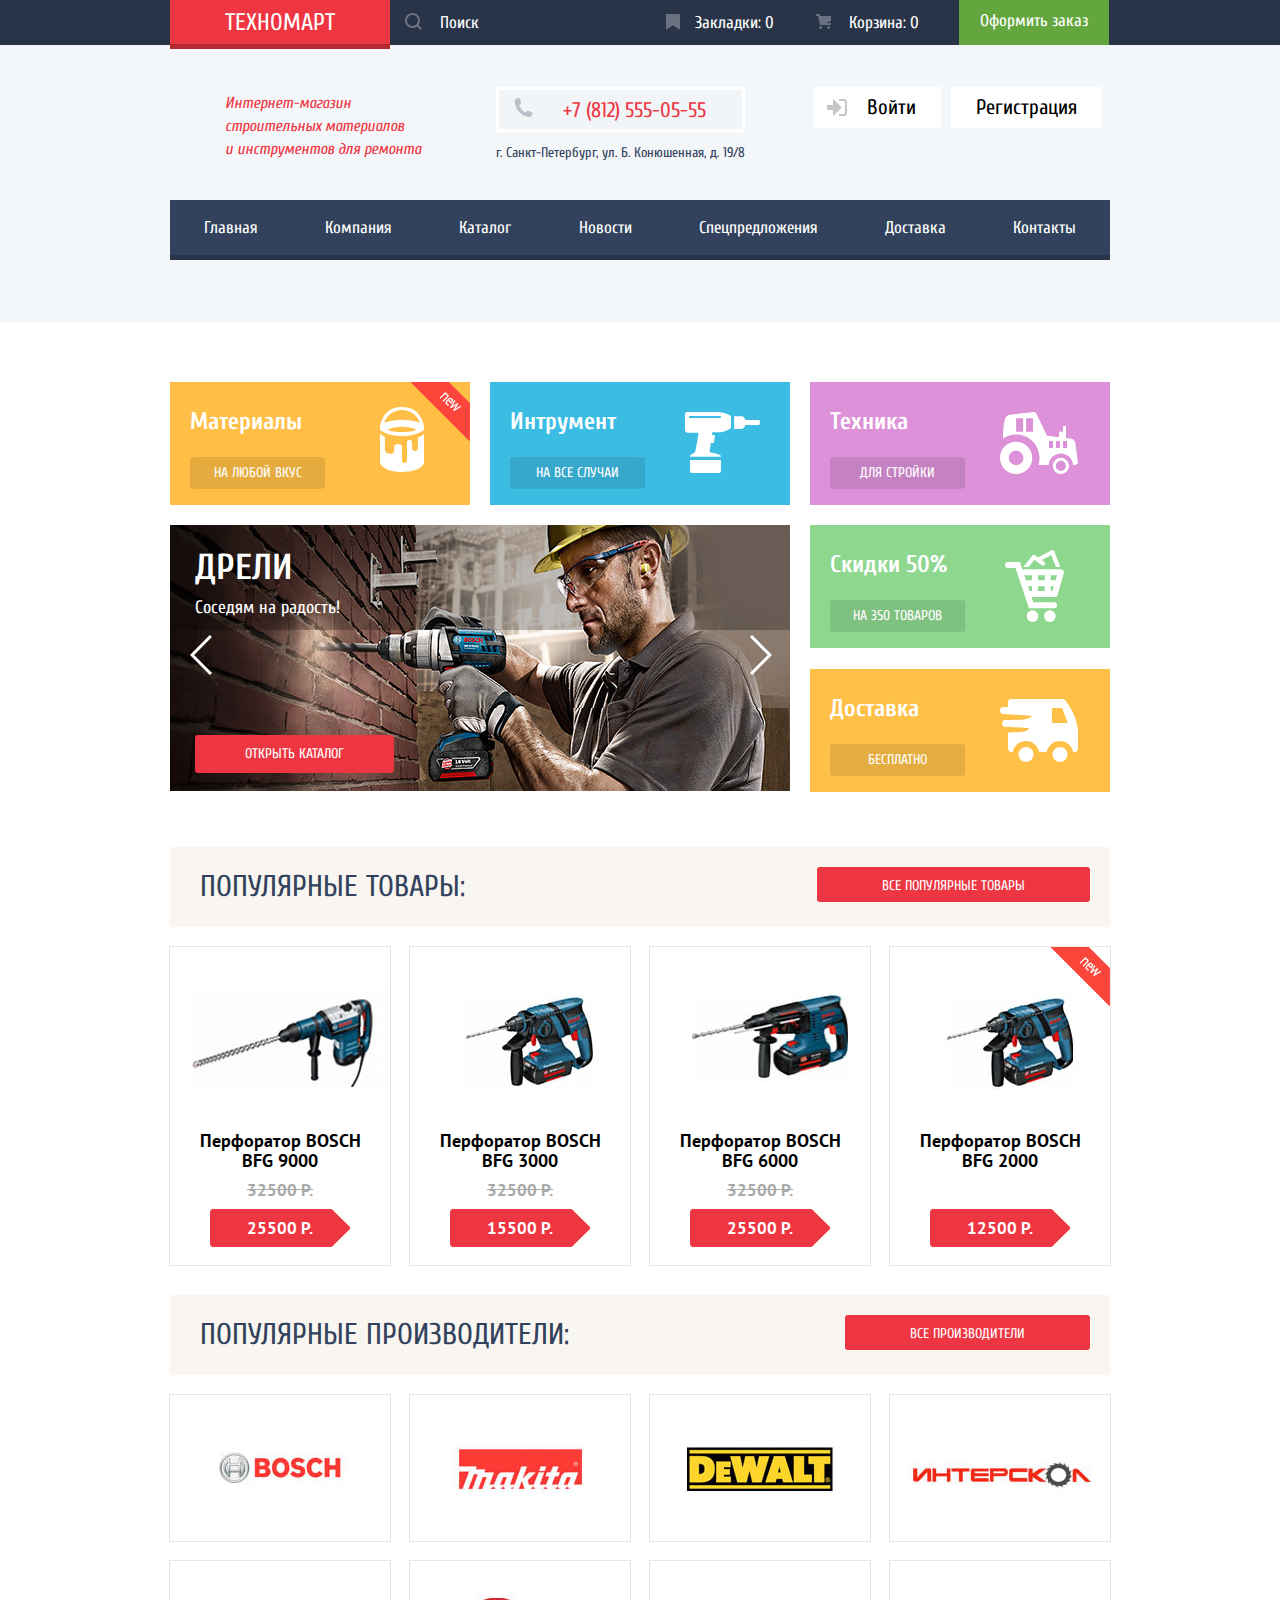
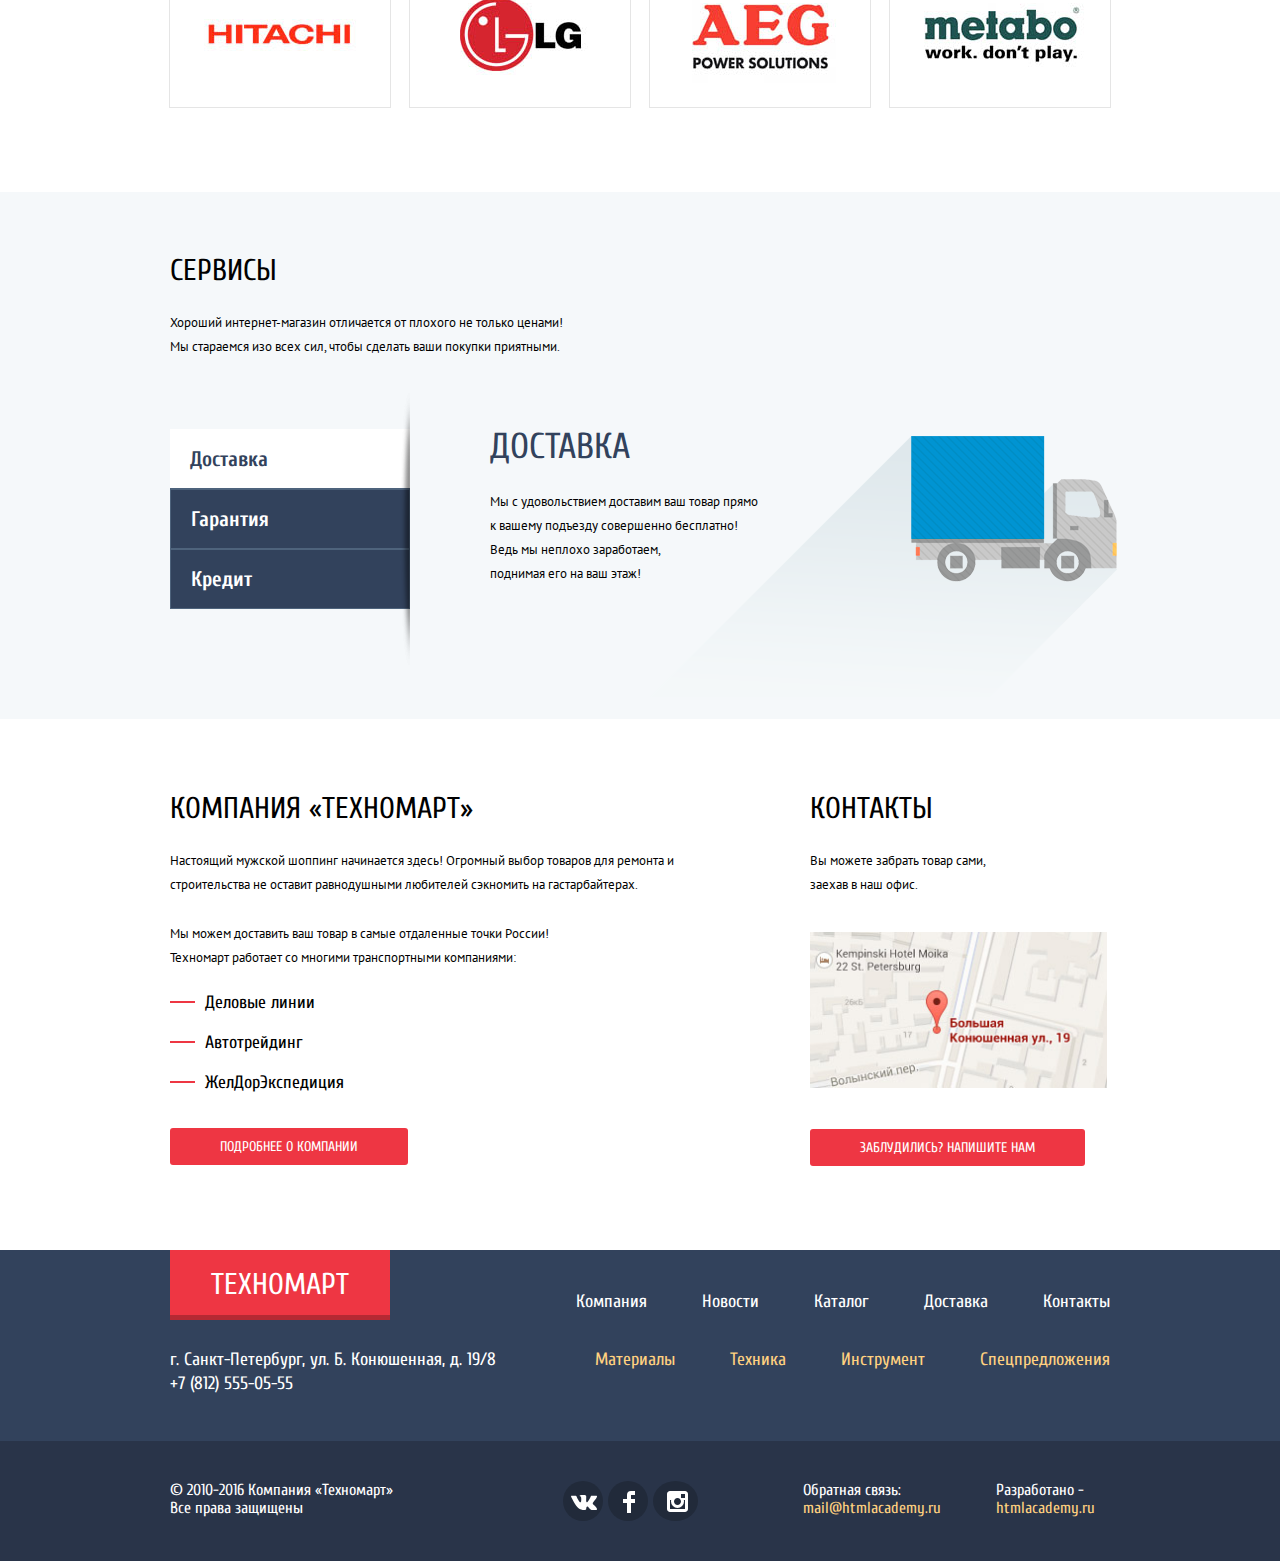
<file: index.html>
<!DOCTYPE html>
<html lang="ru">
	<head>
		<meta charset="utf-8">
		<title>HTML Academy: Техномарт</title>
		<link href="https://fonts.googleapis.com/css?family=Cuprum:400,400i,700,700i&amp;subset=cyrillic-ext" rel="stylesheet">
		<link href="https://fonts.googleapis.com/css?family=PT+Sans:400,400i,700,700i&amp;subset=cyrillic-ext" rel="stylesheet">
		<link rel="stylesheet" href="css/normalize.css">
		<link rel="stylesheet" href="css/style.min.css">
	</head>
	<body>

		<header>
			<div class="header-top">
				<div class="container header-top-inner">
					<a href="index.html"><h1 class="h1-first">Техномарт</h1></a>
					<div class="search">
						<label for="search"></label>
						<input type="search" name="search" placeholder="Поиск" id="search" class="search-input">
						<span class="search-icon"></span>
					</div>
					<div class="top-menu">
						<a class="bookmarks" href="#bookmarks">Закладки: 0</a>
						<a class="basket" href="#basket">Корзина: 0</a>
						<a class="ordering" href="#ordering">Оформить заказ</a>
					</div>
				</div>
			</div>

			<div class="second-strips">
				<div class="container">
					<div class="flex-second-strips">
						<div class="desription">
							Интернет-магазин<br> строительных материалов<br> и инструментов для ремонта
						</div>
						<div class="telephone-adress">
							<div class="telephone">
								+7 (812) 555-05-55
							</div>
							<div class="adress">
								г. Санкт-Петербург, ул. Б. Конюшенная, д. 19/8
							</div>
						</div>
						<div class="sign-up"><a href="#sign-up">Войти</a></div>
						<div class="registration"><a href="#registration">Регистрация</a></div>
					</div>
				</div>
			</div>

			<nav class="main-navigation">
				<div class="container">
				<ul class="site-navigation">
					<li><a href="index.html">Главная</a></li>
					<li><a href="#about-company.html">Компания</a></li>
					<li><a href="catalog.html">Каталог</a></li>
					<li><a href="#news.html">Новости</a></li>
					<li><a href="#special-offer.html">Спецпредложения</a></li>
					<li><a href="#delivery.html">Доставка</a></li>
					<li><a href="#contact.html">Контакты</a></li>
				</ul>
				</div>
			</nav>
		</header>

		<main>
			<div class="container">
				<section class="block clearfix">
					<div class="all-blocks">
						<div class="blocks1-2-3">
							<div class="block1">
								<div class="category-caption">Материалы</div>
								<a class="category-btn" href="materials.html">на любой вкус</a>
								<div class="new-block1">
									<img src="img/new.png" alt="Новинка" width="60" height="60">
								</div>
							</div>

							<div class="block2">
								<div class="category-caption">Интрумент</div>
								<a class="category-btn" href="materials.html">на все случаи</a>
							</div>

							<div class="block3">
								<div class="category-caption">Техника</div>
								<a class="category-btn" href="materials.html">для стройки</a>
							</div>
						</div>

						<div class="pls">
							<div class="slider">
								<ul class="slider-ul"> 
									<li class="slide slide-1"><span class="slider-span-1">Перфораторы</span><span class="slider-span-2">Настоящие мужские игрушки</span></li> 
									<li class="slide slide-2 active"><span class="slider-span-1">Дрели</span><span class="slider-span-2">Соседям на радость!</span></li> 
									<li><input type="button" class="left" value="left"></li>
									<li><input type="button" class="right" value="right"></li>
									<li><a class="btn slider-btn" href="catalog.html">открыть каталог</a></li>
								</ul> 
							</div>

							<div class="block4-5">
								<div class="block4">
									<div class="category-caption">Скидки 50%</div>
									<a class="category-btn" href="materials.html">на 350 товаров</a>
								</div>

								<div class="block5">
									<div class="category-caption">Доставка</div>
									<a class="category-btn" href="materials.html">бесплатно</a>
								</div>
							</div>
						</div>
					</div>
				</section>
			</div>
			
			<div class="container">
				<section class="popular-product">
					<div class="popular-product-t">
						<h2 class="h2-popular-product">популярные товары:</h2>
						<a class="btn ppt" href="popular.html">все популярные товары</a>
					</div>
					<ul class="drills drill-main">
						<li class="drill">
							<div class="drill-picture">
								<img src="img/bosch9000.jpg" alt="bosch-bfg-9000" width="200" height="102">
							</div>
							<div class="drill-hiden">
								<div class="drill-buy-buy">
									<a href="#" onClick="openModal('id-buy')">купить</a>
								</div>
								<div class="bookmarks-drill">
									<a href="#">в закладки</a>
								</div>
								</div>
							<div>
								<span class="bosch-description">Перфоратор BOSCH<br> BFG 9000</span>
								<span class="old-price">32500 Р.</span>
							</div>
							<a class="drill-btn" href="#bfg9000">25500 Р.</a>
						</li>
						<li class="drill">
							<div class="drill-picture">
								<img src="img/bosch3000.jpg" alt="bosch-bfg-3000" width="166" height="102">
							</div>
							<div class="drill-hiden">
								<div class="drill-buy-buy">
									<a href="#" onClick="openModal('id-buy')">купить</a>
								</div>
								<div class="bookmarks-drill">
									<a href="#">в закладки</a>
								</div>
							</div>
							<div>
								<span class="bosch-description">Перфоратор BOSCH<br> BFG 3000</span>
								<span class="old-price">32500 Р.</span>
							</div>
							<a class="drill-btn" href="#bfg3000">15500 Р.</a>
						</li>
						<li class="drill"> 
							<div class="drill-picture">
								<img src="img/bosch6000.jpg" alt="bosch-bfg-6000" width="156" height="102">
							</div>
							<div class="drill-hiden">
								<div class="drill-buy-buy">
									<a href="#" onClick="openModal('id-buy')">купить</a>
								</div>
								<div class="bookmarks-drill">
									<a href="#">в закладки</a>
								</div>
							</div>
							<div>
								<span class="bosch-description">Перфоратор BOSCH<br> BFG 6000</span>
								<span class="old-price">32500 Р.</span>
							</div>
							<a class="drill-btn" href="#bfg6000">25500 Р.</a>
						</li>
						<li class="drill third drill2000">
							<div class="drill-picture">
								<img src="img/bosch2000.jpg" alt="bosch-bfg-2000" width="156" height="102">
							</div>
							<div class="drill-hiden">
								<div class="drill-buy-buy">
									<a href="#" onClick="openModal('id-buy')">купить</a>
								</div>
								<div class="bookmarks-drill">
									<a href="#">в закладки</a>
								</div>
							</div>
							<div>
								<span class="bosch-description">Перфоратор BOSCH<br> BFG 2000</span>
							</div>
							<a class="drill-btn" href="#bfg2000">12500 Р.</a>
						</li>  
					</ul>
				</section>
			
				<section class="popular-manufacturers">
					<div class="popular-product-t">
						<h2 class="h2-popular-product">популярные производители:</h2>
						<a class="btn ppt" href="popular.html">все производители</a>
					</div>
					<ul class="popular-manufacturers-ul">
						<li><a href="#bosch"><img src="img/bosch.jpg" alt="bosch" width="201" height="128"></a></li>
						<li><a href="#makita"><img src="img/makita.jpg" alt="makita" width="201" height="128"></a></li>
						<li><a href="#dewalt"><img src="img/dewalt.jpg" alt="dewalt" width="201" height="128"></a></li>
						<li class="interskol"><a href="#interskol"><img src="img/interskol.jpg" alt="interskol" width="201" height="128"></a></li>
						<li><a href="#hitachi"><img src="img/hitachi.jpg" alt="hitachi" width="201" height="128"></a></li>
						<li><a href="#lg"><img src="img/lg.jpg" alt="lg" width="201" height="128"></a></li>
						<li><a href="#aeg"><img src="img/aeg.jpg" alt="aeg" width="201" height="128"></a></li>
						<li class="metabo"><a href="#metabo"><img src="img/metabo.jpg" alt="metabo" width="201" height="128"></a></li>
					</ul>
				</section>
			</div>


			<div class="color-servises">
				<div class="container">
					<section class="servises">
						<h2 class="servises-h2">Сервисы</h2>
						<div class="servises-description">Хороший интернет-магазин отличается от плохого не только ценами!
						Мы стараемся изо всех сил, чтобы сделать ваши покупки приятными.</div>
						<div class="clearfix">
							<div class="servises-cont">
								<ul class="servises-btns">
									<li><button class="servises-btn btn-1 tab-button tab-button tab-button_active" onClick="openTab('tab-1', this)">Доставка</button></li>
									<li><button class="servises-btn btn-2 tab-button" onClick="openTab('tab-2', this)">Гарантия</button></li>
									<li><button class="servises-btn btn-3 tab-button" onClick="openTab('tab-3', this)">Кредит</button></li>
								</ul>
								<div class="gray"></div>
								<div class="tabs">
									<div class="delivery-main tab-content tab-content_active" id="tab-1">
										<div class="delivery-description-h3">
											<div class="delivery-h3">Доставка</div>
											<div class="delivery-description">Мы с удовольствием доставим ваш товар прямо<br> к вашему подъезду совершенно бесплатно!<br>
											Ведь мы неплохо заработаем,<br> поднимая его на ваш этаж!</div>
										</div>
									</div>
									<div class="guarantee tab-content" id="tab-2">
										<div class="guarantee-description-h3">
											<div class="guarantee-h3">Гарантия</div>
											<div class="guarantee-description">Если купленный у нас товар поломается или заискрит,<br> 
											а также в случае пожара, спровоцированного его возгаранием,<br>  вы всегда можете быть уверены в нашей гарантии. Мы обменяем<br> сгоревший товар на новый.<br> 
											Дом уж восстановите как-нибудь сами.</div>
										</div>
									</div>
									<div class="credit tab-content" id="tab-3">
										<div class="credit-description-h3">
											<div class="credit-h3">Кредит</div>
											<div class="credit-description">Залезть в долговую яму стало проще!<br>
											Кредитные консультанты придут вам на помощь.</div>
											<a class="btn credit-btn" href="#">отправить заявку</a>
										</div>
									</div>
								</div>
							</div>
						</div>
					</section>
				</div>
			</div>

			<div class="container">
				<div class="contacts-wrapper">
					<section class="company-tehnomart">
						<h2 class="company-tehnomart-h2">компания «техномарт»</h2>
						<div class="company-tehnomart-desription">
						<p class="shoping">Настоящий мужской шоппинг начинается здесь! Огромный выбор товаров для ремонта и<br> строительства не оставит равнодушными любителей сэкномить на гастарбайтерах.</p>
						<p>Мы можем доставить ваш товар в самые отдаленные точки России!<br>
						Техномарт работает со многими транспортными компаниями:</p>
						</div>
						<ul class="transport-company">
							<li class="transport-company-li">Деловые линии</li>
							<li>Автотрейдинг</li>
							<li>ЖелДорЭкспедиция</li>
						</ul>
						<a class="btn" href="about-company.html">подробнее о компании</a>
					</section>

					<section class="contacts">
						<h2 class="contacts-h2">Контакты</h2>
						<div class="contacts-desription">
							<p>Вы можете забрать товар сами,<br> заехав в наш офис.</p>
						</div>
						<div class="map">
							<a href="#" onClick="openModal('map-modal')"><img src="img/map.jpg" width="297" height="156" alt="г. Санкт-Петербург, ул. Б. Конюшенная, д. 19/8"></a>
						</div>
						<div class="modal-map" id="map-modal">
							<button class="modal-content-close-map" type="button" onClick="closeModal('map-modal')"><img src="img/form-2.svg" alt="Закрыть" width="20" height="20"></button>
							<iframe src="https://www.google.com/maps/embed?pb=!1m18!1m12!1m3!1d594.1898431367896!2d30.32281709519088!3d59.938639343398236!2m3!1f0!2f0!3f0!3m2!1i1024!2i768!4f13.1!3m3!1m2!1s0x4696310fca5ba729%3A0xea9c53d4493c879f!2z0JHQvtC70YzRiNCw0Y8g0JrQvtC90Y7RiNC10L3QvdCw0Y8g0YPQuy4sIDE5LCDQodCw0L3QutGCLdCf0LXRgtC10YDQsdGD0YDQsywgMTkxMTg2!5e0!3m2!1sru!2sru!4v1460921418112"
							width="940" height="448" style="border:0" allowfullscreen>
							</iframe>
						</div>
						<a class="btn" href="write-us.html" onClick="openModal('write-us')">заблудились? напишите нам</a>
					</section>
				</div>
			</div>  
		</main>

		<footer class="first-footer">
			<div class="container">
				<div class="flex-first-footer">
					<div class="tehnomart">Техномарт</div>
					<nav class="footer-navigation-top">
						<ul class="site-navigation-top">
							<li><a href="#about-company.html">Компания</a></li>
							<li><a href="#news.html">Новости</a></li>
							<li><a href="catalog.html">Каталог</a></li>
							<li><a href="#delivery.html">Доставка</a></li>
							<li class="li-contacs"><a href="#contact.html">Контакты</a></li>
						</ul>
					</nav>
				</div>

				<div class="adress-navbottom">
					<div class="footer-adress">
						г. Санкт-Петербург, ул. Б. Конюшенная, д. 19/8<br>
						+7 (812) 555-05-55
					</div>

					<nav class="footer-navigation-bottom">
						<ul class="site-navigation-bottom">
							<li><a href="#materials.html">Материалы</a></li>
							<li><a href="#technics.html">Техника</a></li>
							<li><a href="instrument.html">Инструмент</a></li>
							<li><a href="#special-offer.html">Спецпредложения</a></li>
						</ul>
					</nav>
				</div>
			</div>

			<div class="bottom">
				<div class="container">
					<div class="flex-bottom">
						<div class="copyright">
							© 2010-2016 Компания «Техномарт»<br>
							Все права защищены
						</div>
						<div class="social">
							<a href="#vk.com" class="social-btn-vk" aria-label="Вконтакте"></a>
							<a href="#fb.com" class="social-btn-fb" aria-label="Фейсбук"></a>
							<a href="#instagram.com" class="social-btn-inst" aria-label="Инстаграм"></a>
						</div>
						<div class="e-mail">
							<span>Обратная связь:</span><br> <a href="#" class="mail-site">mail@htmlacademy.ru</a>
						</div>
						<div class="developer">
							<span>Разработано -</span><br> <a href="htmlacademy.ru" class="mail-site">htmlacademy.ru</a>
						</div>
					</div>
				</div>
			</div>
		</footer>

		<section class="popup" id="write-us">
			<div class="red-line"></div>
			<button class="button-popup-catalog" onClick="closeModal('write-us')"><img src="img/form-2.svg" alt="Закрыть" width="20" height="20"></button>
			<form action="https://echo.htmlacademy.ru" method="post" class="form-popup">
				<div class="popup-ul">
					<div>
						<label for="input-name">Ваше имя:</label><br>
						<input type="text" name="name" id="input-name" placeholder="Представьтесь, пожалуйста" class="input-name">
					</div>
					<div>
						<label for="input-email">Ваш e-mail:</label><br>
						<input type="text" name="email" id="input-email" placeholder="Для отправки ответа" class="input-email">
					</div>
				</div>
				<label for="input-popup">
				Текст письма:<br>
				</label>
				<textarea placeholder="В свободной форме" rows="6" cols="85" id="input-popup" class="input-textarea"></textarea>
				<input type="submit" name="input-submit" class="btn popup-sibmit">
				</form>                 
			</section>

			<div class="popup-catalog" id="id-buy">
				<div class="red-line"></div>
				<button class="button-popup-catalog" onClick="closeModal('id-buy')"><img src="img/form-2.svg" alt="Закрыть" width="20" height="20"></button>
				<span class="popup-span-catalog"> Товар добавлен в корзину!</span>
				<ul class="popup-ul-catalog">
					<li><a href="#" class="btn">Оформить заказ</a></li>
					<li><button class="btn-popup-n">Продолжить покупки</button></li>
				</ul>
			</div>

		<script src="js/script.min.js"></script>
	</body>
</html>
</file>
<file: css/style.min.css>
a,body{color:#000}body,h1{line-height:24px}.drill,.h1-first{text-align:center}.category-btn,.drill-btn,.login{vertical-align:top}.btn,.btn-popup-n,.category-btn,.contacts-h2,.navigation,.slider-span-1,h1,h2,h5{text-transform:uppercase}.checkbox-catalog,.radio-catalog{visibility:hidden}html{box-sizing:border-box}*,::afrer,::before{box-sizing:inherit}content-box-component{box-sizing:content-box}.clearfix::after{content:"";display:table;clear:both}body{padding:0;margin:0;font-family:Cuprum,Arial,sens-serif;font-size:13px;background-color:#fff}.h1-first,h1{background-color:#ee3643}a{text-decoration:none}h1{font-size:24px}h2{font-size:30px;line-height:30px}.search-input,.top-menu,h5{font-size:17px;line-height:18px}h5{font-family:PT Sans,Arial,sens-serif;margin-top:25px}.h1-first{display:block;color:#fff;margin:0;width:220px;padding-top:11px;padding-bottom:9px;font-weight:400;box-shadow:0 5px 0 #b52933}.h1-first:hover{background-color:#ca2c37}.h1-first:active{background-color:#ba2732}.contacts-h2{font-weight:400;color:#000;margin-top:0}.drills-h2,.h2-popular-manufacturers,.h2-popular-product{color:#32425c;font-weight:400}.h2-popular-product{margin-left:30px;padding-top:0}.h2-popular-manufacturers{margin-left:30px}.servises-h2{font-weight:400}.company-tehnomart-h2{font-weight:400;margin-top:0}.drills-h2{padding-top:30px;padding-bottom:30px;background-color:#f2f6f8;padding-left:30px;margin-left:0;margin-bottom:20px;margin-top:0}.h2-about-drill{font-weight:400;margin:0}.manufacturer-filter-h5,.power-filter-h5{margin-bottom:20px}.power-filter-h5{margin-top:20px}.about-drills-div{padding-top:70px;padding-bottom:50px;background-color:#f2f6f8}.basket,.bookmarks{padding-top:14px;background-repeat:no-repeat;background-position:7px 14px}.search{height:45px;position:relative}.search-input{border:0;color:#e0e1e3;width:269px;padding-left:50px;height:45px;outline:0;background-color:#293449}.search-icon{display:block;background-image:url(../img/lupa1.svg);background-repeat:no-repeat;background-color:#293449;position:absolute;bottom:12px;left:15px;width:35px;height:20px}.basket,.basket-catalog,.bookmarks{display:block;padding-bottom:12px;width:150px;text-align:center}.search-input::-webkit-input-placeholder{color:#fff}.search-input::-moz-placeholder{color:#fff}.search-input:hover+.search-icon{background-image:url(../img/lupa2.svg);background-color:#212a3a}.search-input:hover{background-color:#212a3a}.search-input:focus,.user-block{background-color:#fff}.search-input:focus+.search-icon{background-image:url(../img/lupa4.svg);background-color:#fff}.search-input:focus::-webkit-input-placeholder{color:#000}.search-input:focus::-moz-placeholder{color:#000}.bookmarks{background-color:#293449;background-image:url(../img/icon-bookmark1.svg)}.bookmarks:hover{background-color:#212a3a;background-image:url(../img/icon-bookmark.svg);background-repeat:no-repeat;background-position:7px 14px}.bookmarks:active{background-color:#161d29;background-image:url(../img/icon-bookmark2.svg);background-repeat:no-repeat;background-position:7px 14px}.basket{background-color:#293449;background-image:url(../img/icon-cart1.svg)}.basket:hover{background-color:#212a3a;background-image:url(../img/icon-cart.svg);background-repeat:no-repeat;background-position:7px 14px}.basket:active{background-color:#161d29;background-image:url(../img/icon-cart2.svg);background-repeat:no-repeat;background-position:7px 14px}.basket-catalog,.basket-catalog:active,.basket-catalog:hover{background-color:#ee3643;background-repeat:no-repeat;background-position:7px 14px}.basket-catalog{padding-top:12px;background-image:url(../img/cort-start.png)}.basket-catalog:hover{background-image:url(../img/icon-cart.svg)}.basket-catalog:active{background-image:url(../img/cort-end.png)}.sign-up a,.sign-up a:active,.sign-up a:hover{background-repeat:no-repeat;background-position:13px 12px}.ordering{background-color:#63a63e;padding:12px;text-align:center}.ordering:hover{background-color:#5fbb2d}.ordering:active{background-color:#518534}.desription{font-size:16px;font-style:italic;color:#ee3643;line-height:23px;margin-right:75px;margin-left:55px;padding-top:5px}.telephone{font-size:21px;line-height:21px;color:#ee3643;background-color:#f1f5f7;padding-top:8px;padding-bottom:8px;border:3px solid #fff;margin-bottom:9px}.telephone:before{content:url(../img/icon-phone.svg);margin-right:25px;margin-left:15px}.adress{font-size:14px;color:#32425c}.telephone-adress{margin-right:69px}.telephone-adress-catalog{margin-right:50px}.user-block{margin-top:0;padding-top:7px;padding-left:0}.registration a,.sign-up a{display:block;font-size:21px;line-height:21px;background-color:#fff;padding:10px 25px;margin-top:0}.sign-up a{width:77px;text-align:end;color:#000;background-image:url(../img/sign-in-first.svg);margin-right:10px}.btn,.category-btn,.drill-btn,.main-navigation{text-align:center}.sign-up a:hover{color:#ee3643;background-image:url(../img/sign-in.svg)}.sign-up a:active{color:rgba(0,0,0,.3);background-image:url(../img/icon-login.svg)}.sign-up:before{margin-right:15px}.registration a{color:#000}.registration a:hover{color:#ee3643}.registration a:active{color:rgba(0,0,0,.3)}.second-strips,.second-strips-catalog{padding-bottom:35px;padding-top:42px;background-color:#f4f7f9}.flex-second-strips{display:flex}.main-navigation{font-size:17px;line-height:17px;padding-bottom:50px;margin-top:0;background-color:#f4f7f9}.site-navigation{background-color:#32425c;box-shadow:0 5px 0 #293449;list-style:none;display:flex;flex-direction:row;padding:0;justify-content:center;margin-top:0}.site-navigation li{flex-grow:1}.site-navigation li:hover{background:#293449}.site-navigation li:active{background:#1d2739}.site-navigation a{color:#fff;margin:0 auto;display:block;padding-top:19px;padding-bottom:19px}.block1,.block2,.block3,.block4{margin-bottom:20px}.site-navigation-bottom,.site-navigation-top{display:flex;padding-left:0;margin-top:0;list-style-type:none}.site-navigation-top{padding-top:40px;justify-content:flex-end;width:720px}.site-navigation-bottom{flex-direction:row;justify-content:flex-end}.site-navigation-bottom li{margin-left:55px}.site-navigation-top li{margin-right:55px}.site-navigation-top .li-contacs{margin-right:0}.block1,.block2,.ppt,.slider{margin-right:20px}.category-caption{display:block;padding-left:20px;padding-top:25px;font-size:24px;line-height:30px;color:#fff;font-weight:700}.category-btn{font-size:14px;line-height:18px;color:#fff;border:3px;display:inline-block;background:rgba(0,0,0,.1);width:135px;height:18px;margin-left:20px;margin-top:20px;padding-top:7px;padding-bottom:7px;border-radius:5%}.category-btn:hover{background-color:rgba(0,0,0,.2)}.category-btn:active{background-color:rgba(0,0,0,.3)}.block{margin-top:60px}.all-blocks{display:flex;flex-wrap:wrap;height:465px}.blocks1-2-3{display:flex;width:100%}.block1,.block2,.block3,.block4,.block5{width:300px;height:123px;background-repeat:no-repeat}.block1{background-color:#ffbf47;background-image:url(../img/icon-1.svg);background-position:210px 25px}.block2{background-color:#3bbce3;background-image:url(../img/icon-2.svg);background-position:195px 30px}.block3{background-color:#dc91d8;background-image:url(../img/icon-3.svg);background-position:190px 30px}.block4-5{display:flex;flex-wrap:wrap}.block4{background-color:#8ed78f;background-image:url(../img/icon-4.svg);background-position:195px 25px}.block5{background-color:#ffc047;margin-bottom:70px;background-image:url(../img/icon-5.svg);background-position:190px 30px}.pls{display:flex;width:100%}.slider-ul{position:relative;padding-left:0;margin-bottom:0;margin-top:0}.slider-span-1,.slider-span-2{padding-left:25px;display:block}.slide{width:620px;height:266px;list-style:none;display:none}.left,.right{top:110px;width:25px;height:40px;Text-indent:-9999px;position:absolute;border:0;outline:0}.slider-ul li{color:#fff}.left{left:20px;background:url(../img/icon-left.svg) no-repeat}.right{left:580px;background:url(../img/icon-right.svg) no-repeat}.slider-btn{position:absolute;top:190px;left:25px;border:0}.drill-btn,.gray{position:relative}.slide.active{display:block}.slide-1{background-image:url(../img/slider.jpg)}.slide-2{background-image:url(../img/slider2.jpg)}.slider-span-1{font-size:36px;line-height:36px;font-weight:700;padding-top:25px;padding-bottom:10px}.slider-span-2{font-size:18px;line-height:24px}.new-block1{margin-top:-107px;margin-left:240px}.new-drill-img{margin-left:140px;margin-top:-40px;width:60px;height:60px}.btn{font-size:14px;line-height:18px;color:#fff;background:#ee3643;border-radius:3px;margin-top:20px;margin-bottom:25px;padding:10px 50px}.drill-btn,.old-price{font-size:17px;line-height:18px;font-family:PT Sans,Arial,sens-serif}.drill-btn,.gray,.popup-catalog{background-repeat:no-repeat}.ppt{padding-right:65px;padding-left:65px;margin-bottom:20px;height:15px}.btn:hover{background-color:#ca2c37}.btn:active{background-color:#ba2732}.old-price{color:#a9a9a9;font-weight:700;text-decoration:line-through}.drill-btn,.servises-btn{color:#fff;font-weight:700}.developer .mail-site:hover,.e-mail .mail-site:hover,.footer-navigation-top a:hover,.user-information{text-decoration:underline}.drill-btn{background-image:url(../img/red-button.svg);display:inline-block;width:140px;height:28px;padding-top:10px;margin-bottom:10px}.servises{padding-top:40px}.color-servises{background-color:#f5f8fa}.servises-btn{font-size:21px;line-height:30px;background-color:#32425c;outline:0;text-align:left;margin-left:0;width:240px;min-height:60px;padding-left:20px;border:1px solid #4e637c}.servises-btn:hover{background-color:#293449}.btn-1:focus,.btn-2:focus,.btn-3:focus,.tab-button_active{background-color:#fff;color:#32425c;border-left:0;border-right:0}.btn-1:focus,.tab-button_active{border-top:0}.tab-content{display:none}.tab-content_active{display:block}.btn-3:focus{border-bottom:0}.servises-btns{padding-left:0;margin-top:70px;margin-bottom:45px;list-style-type:none;min-height:200px}.gray{background-image:url(../img/seraya.png);width:40px;height:400px;margin-top:60px;bottom:30px;right:10px}.popup,.popup-catalog{background-color:#fff;box-shadow:0 5px 50px 0 #000;position:fixed;top:20%;left:50%}.contacts{margin-bottom:90px}.contacts-desription{font-family:PT Sans,sans-serif;margin-bottom:35px}.form-popup,.form-popup label{font-family:Cuprum,Arial,sans-serif;line-height:18px}.popup{display:none;width:620px;margin-left:-310px}.form-popup label{font-size:18px}.form-popup{font-size:13px;margin-top:25px;margin-left:80px}.popup-ul{display:flex;margin-bottom:20px}.input-email,.input-name,.input-textarea{margin-right:20px;width:198px;margin-top:10px;border:1px solid #dee3e4;padding:10px;border-radius:3px;outline:0}.input-email:hover,.input-name:hover,.input-textarea:hover{border-color:#b5b5b5}.input-email:focus,.input-name:focus,.input-textarea:focus{border-color:#ee3643}.input-textarea{width:438px;margin-bottom:55px}.popup-sibmit{width:460px;border:0;margin-bottom:40px}.popup-catalog{display:none;width:620px;height:275px;background-image:url(../img/form-1.svg);background-position:70px 80px;margin-left:-310px}.drill:hover,.popular-manufacturers-ul li:hover{box-shadow:0 5px 30px 2px #a9a9a9}.popup-catalog-show{display:block}.button-popup-catalog{position:relative;left:570px;bottom:-10px;background:#fff;border:0;outline:0}.popup-span-catalog{display:block;margin-top:70px;margin-left:175px;font-size:30px;line-height:30px}.popup-ul-catalog{display:flex;margin-top:80px;margin-left:30px;list-style-type:none}.btn-popup-n{margin-left:63px;font-size:14px;line-height:18px;color:#000;background:#fff;text-align:center;padding-bottom:0;border:0}.red-line{width:620px;height:5px;background:red}.user-information{display:flex;font-size:16px;line-height:18px;color:#32425c;margin-top:10px;margin-left:20px;padding-top:0}.for-function,.for-price,.for-tips{text-decoration:none}.user-information a:hover{color:#ee3643}.user-information a:active{color:#32425c;opacity:.3}.login{display:inline-block;font-size:21px;line-height:21px;background-color:#fff;padding:12px 10px}.filter,.navigation{line-height:18px;font-size:13px}.login:before{content:url(../img/icon-user.svg);margin-right:15px}.login:after{content:url(../img/icon-logout.svg);margin-left:25px}.login:active{opacity:.3}.login:hover:before{content:url(../img/icon-user1.svg)}.login:hover:after{content:url(../img/icon-logout1.svg)}.navigation{font-family:PT Sans,Arial,sens-serif}.navigation-ul{display:flex;padding:20px 0;list-style-type:none;margin:0}.navigation-ul li{margin-right:24px}.next-level::before{content:url(../img/icon-right-small.svg);margin-right:15px}.checkbox-catalog+label::before,.radio-catalog+label::before{display:block;content:"";left:-30px;width:25px;height:25px}.filter{font-family:PT Sans,Arial,sens-serif;text-transform:uppercase;padding-left:20px;padding-top:10px;padding-bottom:10px;background-color:#f7f3ec}.manufacturer-filter,.power-filter{font-family:PT Sans,Arial,sens-serif;text-transform:uppercase;font-size:15px;line-height:20px}.checkbox-catalog+label,.radio-catalog+label{padding-left:10px}.manufacturer-filter-ul{list-style-type:none;margin-bottom:0}.power-filter-ul{list-style-type:none}.checkbox-catalog+label::before{background:url(../img/checkbox-off.svg) no-repeat;position:absolute;top:-3px}.checkbox-catalog:checked+label::before{background-image:url(../img/checkbox-on.svg);padding-right:5px}.checkbox-catalog:hover+label::before{background-image:url(../img/checkbox-off1.svg)}.checkbox-catalog:hover:checked+label::before{background-image:url(../img/checkbox-on1.svg)}.manufacturer-filter-ul label{position:relative}.radio-catalog+label::before{background:url(../img/radio-off.svg) no-repeat;position:absolute;top:-5px}.radio-catalog:checked+label::before{background-image:url(../img/radio-on.svg);padding-right:5px}.radio-catalog:hover+label::before{background-image:url(../img/radio-off1.svg)}.radio-catalog:hover:checked+label::before{background-image:url(../img/radio-on1.svg)}.power-filter-ul label{margin-left:35px;position:relative}.about-driils{font-size:13px;line-height:24px;font-family:PT Sans,Arial,sens-serif;margin-top:30px}.for-function,.for-price,.for-tips,.sorting,.submit-catalog{line-height:18px;font-family:PT Sans,Arial,sens-serif;font-size:13px;text-transform:uppercase}.popular-product{margin-bottom:-30px}.popular-manufacturers{margin-bottom:65px}.popular-manufacturers-ul{display:flex;flex-wrap:wrap;list-style-type:none;padding-left:0;padding-top:7px}.popular-manufacturers-t{display:flex;justify-content:space-between;background-color:#f9f5f0}.flex-catalog,.flex-drills-catalog{flex-wrap:wrap;display:flex}.popular-manufacturers-ul li{width:220px;min-height:145px;margin-bottom:20px;margin-right:20px;outline:#e5e5e5 solid 1px}.popular-manufacturers-ul li:active{box-shadow:0 5px 30px 2px #a9a9a9;opacity:.3}.footer-navigation-bottom a:active,.footer-navigation-top a:active{opacity:.5}.popular-manufacturers-ul img{margin-top:10px;margin-left:10px}.popular-manufacturers-ul .interskol,.popular-manufacturers-ul .metabo{margin-right:0}.header-top{width:100%;background-color:#293449;min-height:42px}.header-top a{color:#fff}.container{width:940px;margin:0 auto}.hyphen,.manufacturer-filter label,.power-filter label{margin-left:10px}.header-top-inner,.top-menu{display:flex}.ordering{width:126px}.price{margin-top:15px;margin-bottom:20px}.hyphen{margin-right:10px}.price-min{margin-bottom:10px}.manufacturer-filter ul,.power-filter ul{padding-left:0}.submit-catalog{border:1px solid #e5e5e5;margin-top:40px;padding:11px 38px 8px;background-color:#fff;border-radius:3px;outline:0}.sorting,.submenu{padding-top:5px;padding-bottom:5px}.price-max,.price-min,.range,.submenu{background-color:#f7f3ec}.submit-catalog:hover{border:1px solid #bdc6ca}.submit-catalog:active{border:1px solid #ee3643}.filters{display:flex;margin-right:20px}.flex-drills-catalog{width:703px}.submenu{display:flex;height:28px;width:100%}.submenu a{padding-top:5px;height:15px}.sorting{margin-right:144px;padding-left:20px}.drills,.drills ul{padding-left:0}.for-price{color:rgba(0,0,0,.3);border-bottom:1px dashed #ee3643;margin-right:75px}.for-price:hover{color:#000;border-bottom:1px solid #ee3643}.for-price:active{color:#ee3643;border-bottom:0}.for-tips{color:rgba(0,0,0,.3);border-bottom:1px dashed #ee3643;margin-right:65px}.for-tips:hover{color:#000;border-bottom:1px solid #ee3643}.for-tips:active{color:#ee3643;border-bottom:0}.for-function{color:rgba(0,0,0,.3);border-bottom:1px dashed #ee3643;margin-right:45px}.for-function:hover{color:#000;border-bottom:1px solid #ee3643}.for-function:active{color:#ee3643;border-bottom:0}.up-icon{margin-right:20px}.down-icon{margin-right:10px}.drills{display:flex;flex-wrap:wrap;margin-bottom:40px;margin-top:20px}.drills li{display:block;width:220px;min-height:318px;outline:#e5e5e5 solid 1px;margin-right:20px;margin-bottom:20px}.drill-hiden,.drill:hover .drill-picture{display:none}.drill-main .drill:nth-child(4n),.drills-catalog .drill:nth-child(3n){margin-right:0}.drills-catalog{margin-bottom:40px;width:703px}.price-max,.price-min{width:90px;text-align:center;border:0;font-family:PT Sans,Arial,sens-serif;text-transform:uppercase;font-size:15px;line-height:20px;padding-top:10px;padding-bottom:10px;margin-top:10px;border-radius:2px}.checkbox-catalog,.radio-catalog{margin-bottom:25px}.range{width:100%;height:80px;position:relative}.circle,.circle-2,.line-green,.line-grey{position:absolute}.circle{top:32px;z-index:2;left:15px}.line-green{top:25px;z-index:1;left:15px}.circle-2{top:32px;z-index:2;left:157px}.line-grey{top:25px;left:15px}hr{border:1px solid #e5e5e5}.bookmarks-drill a,.drill-buy-buy a{margin-left:40px;text-align:center;font-size:14px;border-radius:3px;line-height:18px}.drill:hover .drill-hiden{display:block}.drill-buy-buy a{display:block;width:135px;margin-top:37px;background-color:#63a63e;padding-top:7px;padding-bottom:7px;text-transform:uppercase;margin-bottom:10px;box-shadow:0 5px 0 0 #367315;color:#fff;background-image:url(../img/icon-cart3.svg);background-repeat:no-repeat;background-position:15px 7px}.drill-buy-buy a:active,.drill-buy-buy a:hover{background-image:url(../img/icon-cart.svg);background-position:15px 7px;background-repeat:no-repeat}.drill-buy-buy a:hover{background-color:#5fbb2d}.drill-buy-buy a:active{background-color:#518534}.bookmarks-drill a{display:block;width:129px;background-color:#fff;padding-top:5px;padding-bottom:5px;text-transform:uppercase;border:3px solid #63a63e;margin-bottom:59px;color:#000}.bookmarks-drill a:hover{border:3px solid #32425c}.bookmarks-drill a:active{border:3px solid #c1c6ce;color:#c1c6ce}.drill-buy{margin-bottom:200px}.bosch-description,.old-price{display:block;margin-bottom:10px;text-align:center}.drill img{padding-top:40px;padding-left:20px;padding-bottom:30px}.drill-new img{padding-top:15px}.bosch-description{margin-top:4px;font-size:18px;line-height:20px;font-weight:700;font-family:PT Sans,Arial,sens-serif}.drill2000{background-image:url(../img/new.png);background-repeat:no-repeat;background-position:160px 0}.third .bosch-description{margin-bottom:38px}.number-page{margin-bottom:65px;display:flex;font-family:PT Sans,Arial,sens-serif;font-size:13px;line-height:18px;text-transform:uppercase;list-style-type:none;padding-left:0}.page-number,.page-selected{font-family:PT Sans,Arial,sens-serif;font-size:13px;line-height:18px;margin-right:10px;padding:8px 14px 10px 16px}.page-number{border:1px solid #e5e5e5;border-radius:3px}.page-number:hover{border:1px solid #bdc6ca}.page-number:active,.page-selected{border:1px solid #ee3643}.page-selected{border-radius:3px;background-color:#ee3643;color:#fff}.company-tehnomart-desription,.credit-description,.delivery-description,.guarantee-description,.servises-description{font-family:PT Sans,sans-serif}.credit-h3,.delivery-h3,.guarantee-h3{font-size:36px;line-height:36px;color:#32425c;text-transform:uppercase}.page-next{border:1px solid #e5e5e5;border-radius:3px;padding:8px 20px 10px}.page-next:hover{border:1px solid #bdc6ca}.page-next:active{border:1px solid #ee3643}.dot{display:block;margin-left:15px;margin-right:15px;width:5px;height:5px;background-color:#32425c;border-radius:50%;margin-top:6px}.popular-product-t{display:flex;justify-content:space-between;background-color:#f9f5f0}.credit-description,.credit-h3,.delivery-description,.delivery-h3,.guarantee-description,.guarantee-h3{display:block;margin-left:40px}.servises-description{width:400px}.delivery-description{margin-top:25px}.delivery-h3{margin-top:70px}.delivery-description-h3:after{content:url(../img/car.png);position:relative;bottom:150px;left:200px}.guarantee-description-h3:after{content:url(../img/medal.png);z-index:-1;position:relative;bottom:150px;left:250px}.guarantee-description{margin-top:25px}.guarantee-h3{margin-top:70px}.credit-description-h3:after{content:url(../img/credit.png);z-index:-1;position:relative;bottom:150px;left:250px}.credit-description{margin-top:25px;margin-bottom:30px}.credit-h3{margin-top:70px}.credit-btn{margin-left:40px}.servises-cont{display:flex;height:360px}.popular-product-btn{margin-top:0}.company-tehnomart{width:640px}.contacts-wrapper{position:relative;display:flex;margin-top:75px}.transport-company{font-size:18px;line-height:20px;margin-bottom:42px;padding-left:0;list-style-type:none;margin-top:0}.transport-company li{padding-top:20px}.transport-company .transport-company-li{padding-top:10px}.transport-company li:before{display:inline-block;margin-bottom:5px;border-top:2px solid #ee3643;content:" ";color:#ee3643;padding-right:25px;font-weight:700;margin-right:10px}.shoping{margin-bottom:25px}.map{margin-bottom:40px}.modal-map{display:none;position:absolute;width:100%;left:0;bottom:50px}.adress-navbottom,.flex-bottom,.flex-first-footer,.social{display:flex}.modal-content-close-map{position:relative;top:50px;left:880px;border:0;outline:0;background-color:transparent}.footer-adress{width:370px}.footer-navigation-top{margin-bottom:20px}.footer-navigation-bottom{padding-bottom:55px;width:600px}.social-btn-fb,.social-btn-inst,.social-btn-vk{width:40px;height:40px;border-radius:100%;background-repeat:no-repeat}.social{padding-right:105px}.e-mail{padding-right:55px}.social-btn-vk{margin-right:5px;background-color:#212a3a;background-image:url(../img/icon-vk.svg);background-position:8px 14px}.social-btn-vk:hover{background-color:#ee3643}.social-btn-fb{margin-right:5px;background-color:#212a3a;background-image:url(../img/icon-fb.svg);background-position:15px 10px}.social-btn-fb:hover{background-color:#ee3643}.social-btn-inst{padding-right:5px;background-color:#212a3a;background-image:url(../img/icon-insta.svg);background-position:14px 10px}.social-btn-inst:hover{background-color:#ee3643}.first-footer{background-color:#32425c}.tehnomart{width:220px;height:45px;text-align:center;padding-top:20px;font-size:30px;line-height:30px;color:#fff;background-color:#ee3643;box-shadow:0 5px 0 #b52933;text-transform:uppercase}.bottom{background-color:#293449;padding-top:40px;padding-bottom:40px}.footer-adress,.footer-navigation-top a{font-size:18px;line-height:24px;color:#fff}.footer-navigation-top a:hover{color:#f1f5f7}.footer-navigation-bottom a{font-size:18px;line-height:24px;color:#ffd180}.footer-navigation-bottom a:hover{color:#ffd180;text-decoration:underline}.copyright,.developer,.e-mail{color:#fff;font-size:16px;line-height:18px}.copyright{padding-right:170px}.developer .mail-site{font-size:16px;line-height:18px;color:#ffd180}.developer .mail-site:active{color:#ee3643}.e-mail .mail-site{font-size:16px;line-height:18px;color:#ffd180}.e-mail .mail-site:active{color:#ee3643}
</file>
